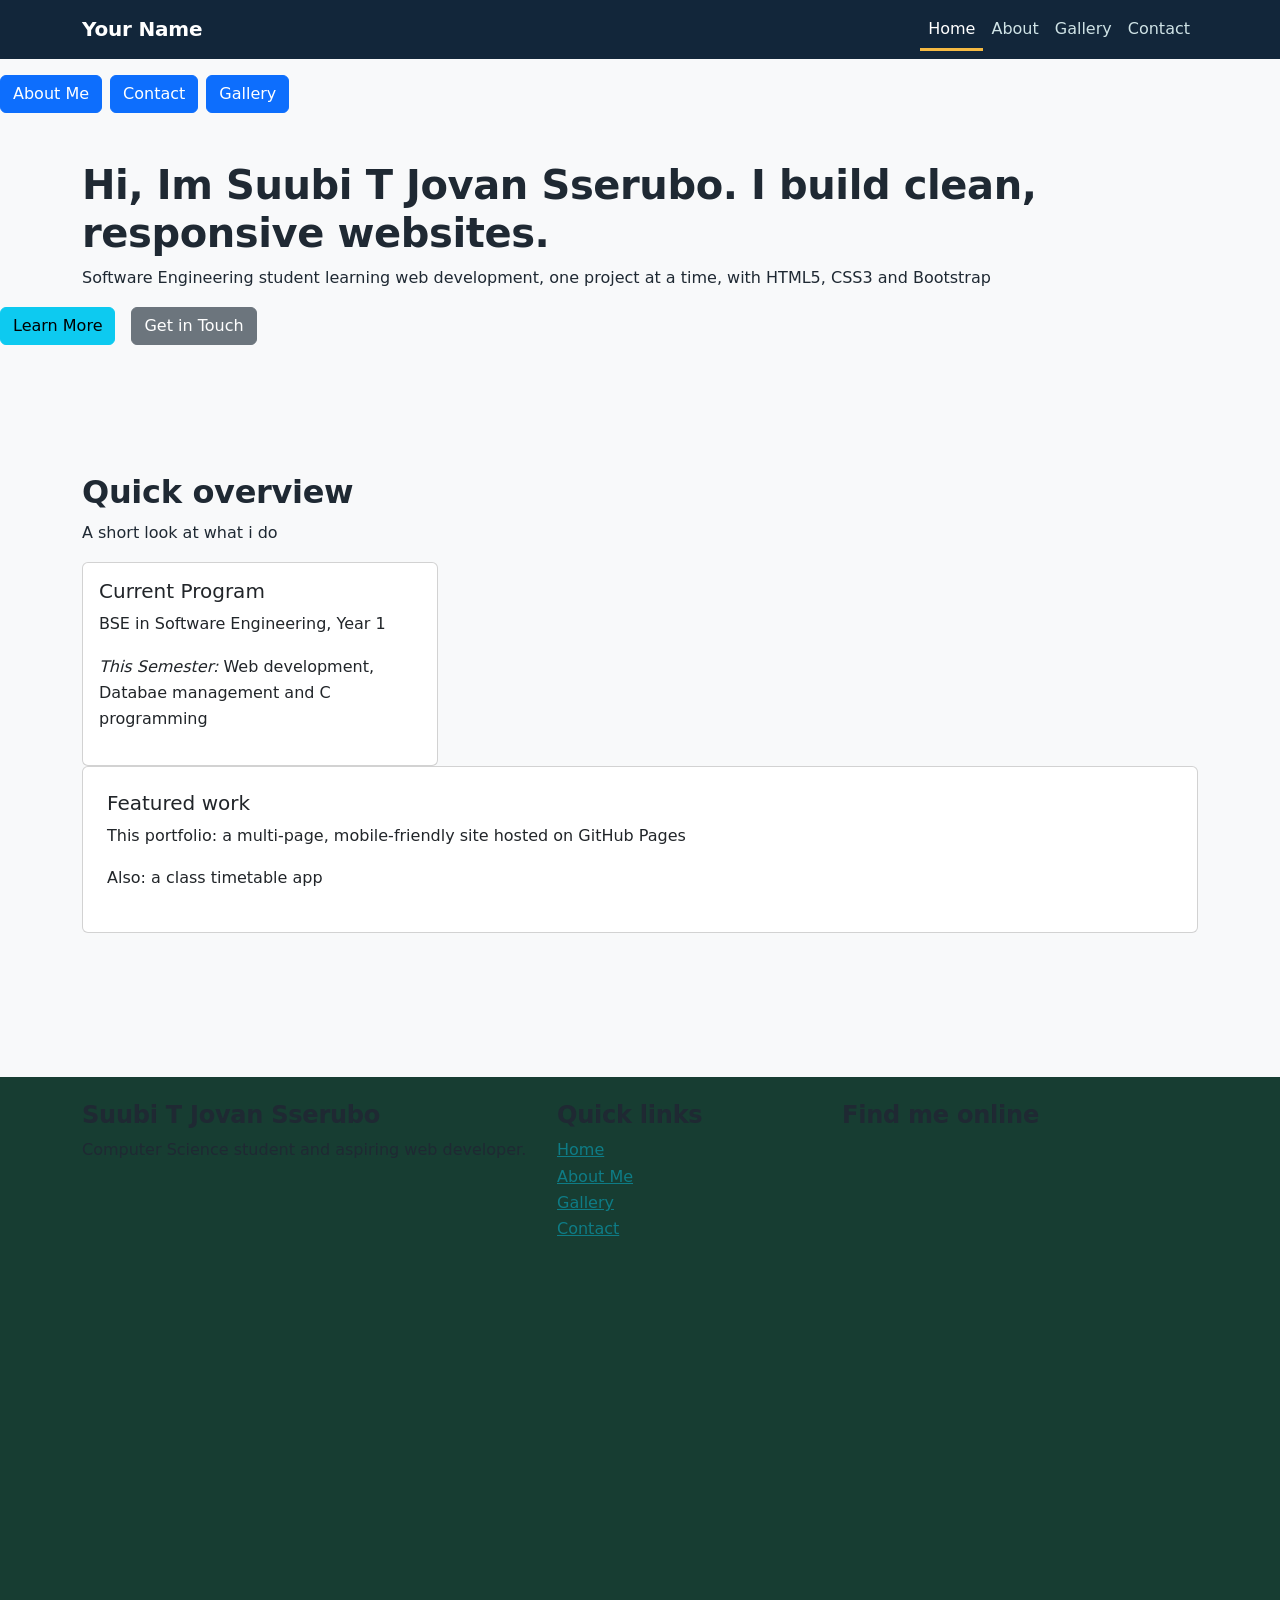
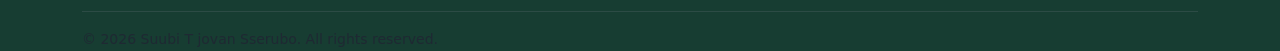
<file: index.html>
<!DOCTYPE html>
<html lang="en">
<head>
    <meta charset="UTF-8">
    <meta name="viewport" content="width=device-width, initial-scale=1.0">
    <title>SUUBI T JOVAN SSERUBO Portfolio</title>
    <link href="https://cdn.jsdelivr.net/npm/bootstrap@5.3.8/dist/css/bootstrap.min.css" rel="stylesheet">
    <link rel="stylesheet" href="style.css">
</head>
<body>
  <nav class="navbar navbar-expand-md navbar-dark sticky-top site-nav">
 <div class="container">
  <a class="navbar-brand" href="index.html">Your Name</a>
  <button class="navbar-toggler" type="button" data-bs-toggle="collapse" data-bs-target="#nav" aria-controls="nav" aria-expanded="false" aria-label="Toggle navigation"><span class="navbar-toggler-icon"></span></button>
  <div class="collapse navbar-collapse" id="nav">
   <ul class="navbar-nav ms-auto">
    <li class="nav-item"><a class="nav-link active" aria-current="page" href="index.html">Home</a></li>
    <li class="nav-item"><a class="nav-link" href="about.html">About</a></li>
    <li class="nav-item"><a class="nav-link" href="gallery.html">Gallery</a></li>
    <li class="nav-item"><a class="nav-link" href="contact.html">Contact</a></li>
   </ul>
  </div>
 </div>
</nav>
    <div container mt-3>

   <div class="d-flex gap-2 mt-3">
    <a href="about.html" class="btn btn-primary">About Me</a>
    <a href="contact.html" class="btn btn-primary">Contact</a>
    <a href="gallery.html" class="btn btn-primary">Gallery</a>
    </div>
     <main class="container mt-5">
    <h1>Hi, Im Suubi T Jovan Sserubo. I build clean, responsive websites.</h1>
    <p>Software Engineering student learning web development, one project at a time, with HTML5,
        CSS3 and Bootstrap
    </p>
    </main>
    <div class="d-flex gap-2 mt-3">
        <a href="learn more about me" class="btn btn-info">Learn More</a><br>   
        <a href="Get in touch" class="btn btn-secondary">Get in Touch</a>
    </div>
 </div>
 <section class="section">
    <main class="section">
        <div class="container">
            <h2>Quick overview</h2>
            <p>A short look at what i do</p>

            <div class="row">
                <div class="col-md-4">
                    <div class="card">
                        <div class="card-body">
                            <h5 class="card-title">Current Program</h5>
                <p>BSE in Software Engineering, Year 1</p
                   <p class="mb-3"><em>This Semester:</em> Web development, Databae management and C programming</p>            
        </div>
          </div>
                </div>
            </div>
    <div class="col">
        <div class="card h-1 h-100"><div class="card-body p-4">
            <h5>Featured work</h5>
            <p>This portfolio: a multi-page, mobile-friendly site hosted on GitHub Pages</p>
            <p class="mb-3">Also: a class timetable app</p>
          </div></div>
        </div>
    </main>
 </section>  

   
  <footer>
    <div class="container">
      <div class="row g-4">
        <div class="col-md-5">
          <h4>Suubi T Jovan Sserubo</h4>
          <p>Computer Science student and aspiring web developer.</p>
        </div>
        <div class="col-6 col-md-3">
          <h4>Quick links</h4>
          <ul class="list-unstyled">
            <li><a href="index.html">Home</a></li>
            <li><a href="about.html">About Me</a></li>
            <li><a href="gallery.html">Gallery</a></li>
            <li><a href="contact.html">Contact</a></li>
          </ul>
        </div>
        <div class="col-6 col-md-4">
          <h4>Find me online</h4>
          <div class="social">
            <a href="https://github.com/" aria-label="GitHub"><svg><use href="#i-github"/></svg></a>
            <a href="https://www.linkedin.com/" aria-label="LinkedIn"><svg><use href="#i-linkedin"/></svg></a>
            <a href="https://www.instagram.com/" aria-label="Instagram"><svg><use href="#i-instagram"/></svg></a>
          </div>
        </div>
      </div>
      <hr class="border-secondary mt-4">
      <p class="small mb-0">&copy; 2026 Suubi T jovan Sserubo. All rights reserved.</p>
    </div>
  </footer>
  <script src="https://cdn.jsdelivr.net/npm/bootstrap@5.3.8/dist/js/bootstrap.bundle.min.js"></script>
</body>
</html>
</file>
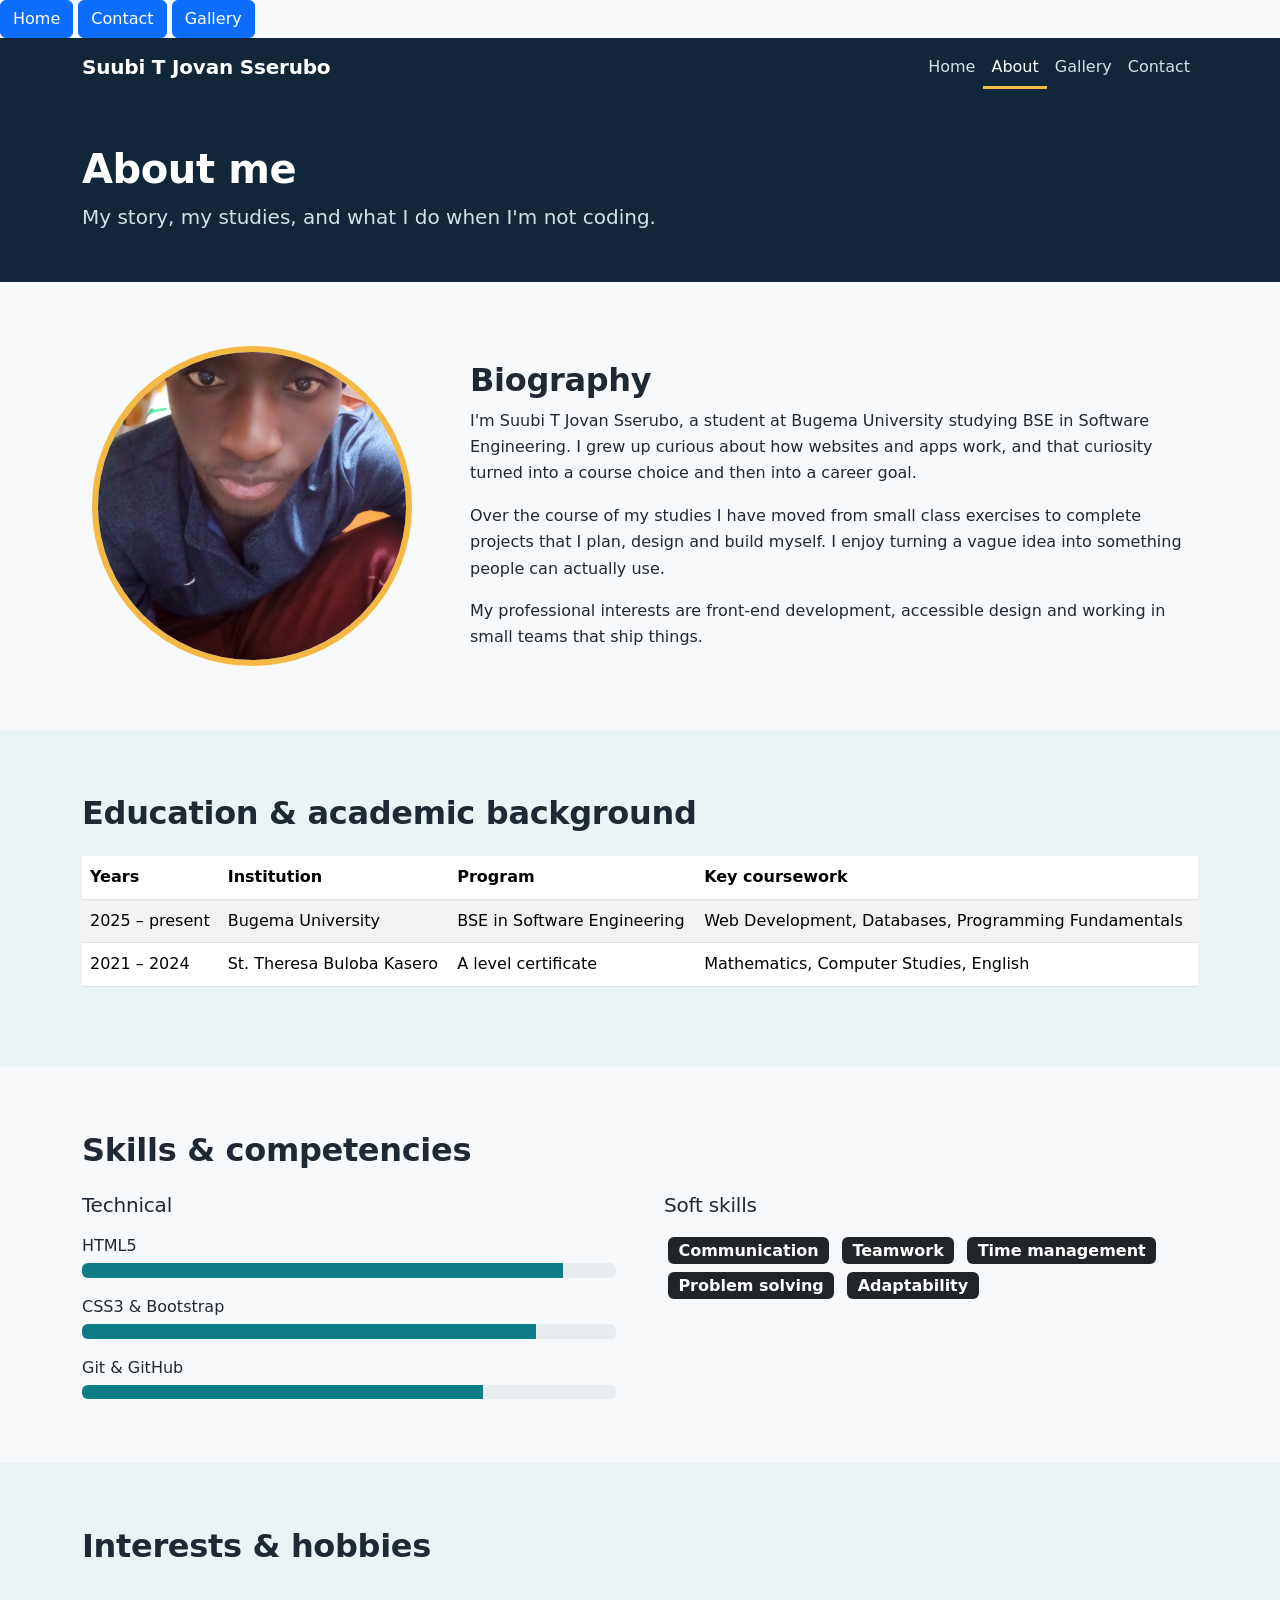
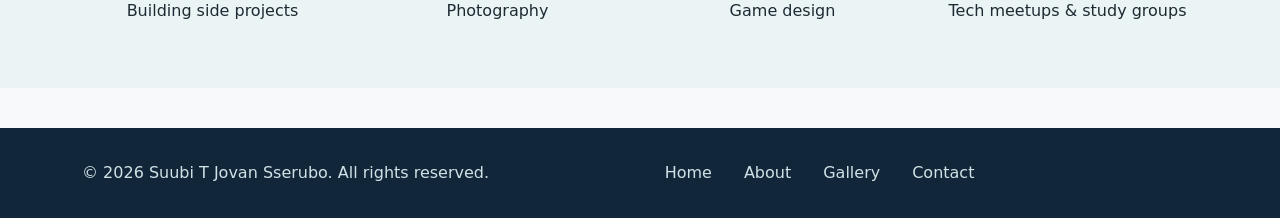
<file: about.html>
<!DOCTYPE html>
<html lang="en">
<head>
    <meta charset="UTF-8">
    <meta name="viewport" content="width=device-width, initial-scale=1.0">
    <title>Document</title>
     <link href="https://cdn.jsdelivr.net/npm/bootstrap@5.3.8/dist/css/bootstrap.min.css" rel="stylesheet">
     <link rel="stylesheet" href="style.css">
</head>
<body>
    <a href="index.html" class="btn btn-primary">Home</a>
     <a href="contact.html" class="btn btn-primary">Contact</a>
    <a href="gallery.html" class="btn btn-primary">Gallery</a>
    <a class="visually-hidden-focusable" href="#main">Skip to content</a>
<nav class="navbar navbar-expand-md navbar-dark sticky-top site-nav">
 <div class="container">
  <a class="navbar-brand" href="index.html">Suubi T Jovan Sserubo</a>
  <button class="navbar-toggler" type="button" data-bs-toggle="collapse" data-bs-target="#nav" aria-controls="nav" aria-expanded="false" aria-label="Toggle navigation"><span class="navbar-toggler-icon"></span></button>
  <div class="collapse navbar-collapse" id="nav">
   <ul class="navbar-nav ms-auto">
    <li class="nav-item"><a class="nav-link" href="index.html">Home</a></li>
    <li class="nav-item"><a class="nav-link active" aria-current="page" href="about.html">About</a></li>
    <li class="nav-item"><a class="nav-link" href="gallery.html">Gallery</a></li>
    <li class="nav-item"><a class="nav-link" href="contact.html">Contact</a></li>
   </ul>
  </div>
 </div>
</nav>
<main id="main">
<header class="page-head"><div class="container">
 <h1>About me</h1>
 <p class="lead mb-0">My story, my studies, and what I do when I'm not coding.</p>
</div></header>

<section class="section" id="bio">
 <div class="container">
  <div class="row g-5 align-items-center">
   <div class="col-md-4 text-center">
    <img class="avatar" src="pan.jpg" alt="Potriat">
   </div>
   <div class="col-md-8">
    <h2>Biography</h2>
    <p>I'm Suubi T Jovan Sserubo, a student at Bugema University studying BSE in Software Engineering. I grew up curious about how websites and apps work, and that curiosity turned into a course choice and then into a career goal.</p>
    <p>Over the course of my studies I have moved from small class exercises to complete projects that I plan, design and build myself. I enjoy turning a vague idea into something people can actually use.</p>
    <p class="mb-0">My professional interests are front-end development, accessible design and working in small teams that ship things.</p>
   </div>
  </div>
 </div>
</section>

<section class="section section-alt" id="education">
 <div class="container">
  <h2 class="mb-4">Education &amp; academic background</h2>
  <div class="table-responsive">
   <table class="table table-striped align-middle bg-white">
    <thead><tr><th scope="col">Years</th><th scope="col">Institution</th><th scope="col">Program</th><th scope="col">Key coursework</th></tr></thead>
    <tbody>
     <tr><td>2025 – present</td><td>Bugema University</td><td>BSE in Software Engineering</td><td>Web Development, Databases, Programming Fundamentals</td></tr>
     <tr><td>2021 – 2024</td><td>St. Theresa Buloba Kasero</td><td>A level certificate</td><td>Mathematics, Computer Studies, English</td></tr>
    </tbody>
   </table>
  </div>
 </div>
</section>

<section class="section" id="skills">
 <div class="container">
  <h2 class="mb-4">Skills &amp; competencies</h2>
  <div class="row g-5">
   <div class="col-md-6">
    <h3 class="h5 mb-3">Technical</h3>
    <p class="mb-1">HTML5</p><div class="progress mb-3" role="progressbar" aria-label="HTML5" aria-valuenow="90" aria-valuemin="0" aria-valuemax="100"><div class="progress-bar" style="width:90%"></div></div>
    <p class="mb-1">CSS3 &amp; Bootstrap</p>
    <div class="progress mb-3" role="progressbar" aria-label="CSS3 and Bootstrap" aria-valuenow="85" aria-valuemin="0" aria-valuemax="100">
        <div class="progress-bar" style="width:85%">
        </div>
    </div>
    <p class="mb-1">Git &amp; GitHub</p><div class="progress" role="progressbar" aria-label="Git and GitHub" aria-valuenow="75" aria-valuemin="0" aria-valuemax="100"><div class="progress-bar" style="width:75%"></div></div>
   </div>
   <div class="col-md-6">
    <h3 class="h5 mb-3">Soft skills</h3>
    <span class="badge text-bg-dark fs-6 m-1">Communication</span>
    <span class="badge text-bg-dark fs-6 m-1">Teamwork</span>
    <span class="badge text-bg-dark fs-6 m-1">Time management</span>
    <span class="badge text-bg-dark fs-6 m-1">Problem solving</span>
    <span class="badge text-bg-dark fs-6 m-1">Adaptability</span>
   </div>
  </div>
 </div>
</section>

<section class="section section-alt" id="interests">
 <div class="container">
  <h2 class="mb-4">Interests &amp; hobbies</h2>
  <div class="row g-4 text-center">
   <div class="col-6 col-md-3"><i class="bi bi-laptop fs-1 text-primary"></i><p class="mt-2 mb-0">Building side projects</p></div>
   <div class="col-6 col-md-3"><i class="bi bi-camera fs-1 text-primary"></i><p class="mt-2 mb-0">Photography</p></div>
   <div class="col-6 col-md-3"><i class="bi bi-controller fs-1 text-primary"></i><p class="mt-2 mb-0">Game design</p></div>
   <div class="col-6 col-md-3"><i class="bi bi-people fs-1 text-primary"></i><p class="mt-2 mb-0">Tech meetups &amp; study groups</p></div>
  </div>
 </div>
</section>
</main>
<footer class="site-footer py-4">
 <div class="container d-flex flex-column flex-md-row justify-content-between align-items-center gap-3">
  <p class="mb-0">&copy; 2026 Suubi T Jovan Sserubo. All rights reserved.</p>
  <ul class="nav">
   <li class="nav-item"><a class="nav-link" href="index.html">Home</a></li>
   <li class="nav-item"><a class="nav-link" href="about.html">About</a></li>
   <li class="nav-item"><a class="nav-link" href="gallery.html">Gallery</a></li>
   <li class="nav-item"><a class="nav-link" href="contact.html">Contact</a></li>
  </ul>
  <div class="social">
   <a href="https://www.linkedin.com/in/your-handle" aria-label="LinkedIn"><i class="bi bi-linkedin"></i></a>
   <a href="https://github.com/your-handle" aria-label="GitHub"><i class="bi bi-github"></i></a>
   <a href="mailto:you@university.edu" aria-label="Email"><i class="bi bi-envelope-fill"></i></a>
  </div>
 </div>
</footer>
     <script= src"https://cdn.jsdelivr.net/npm/bootstrap@5.3.8/dist/js/bootstrap.bundle.min.js"></script>
</body>
</html>
</file>
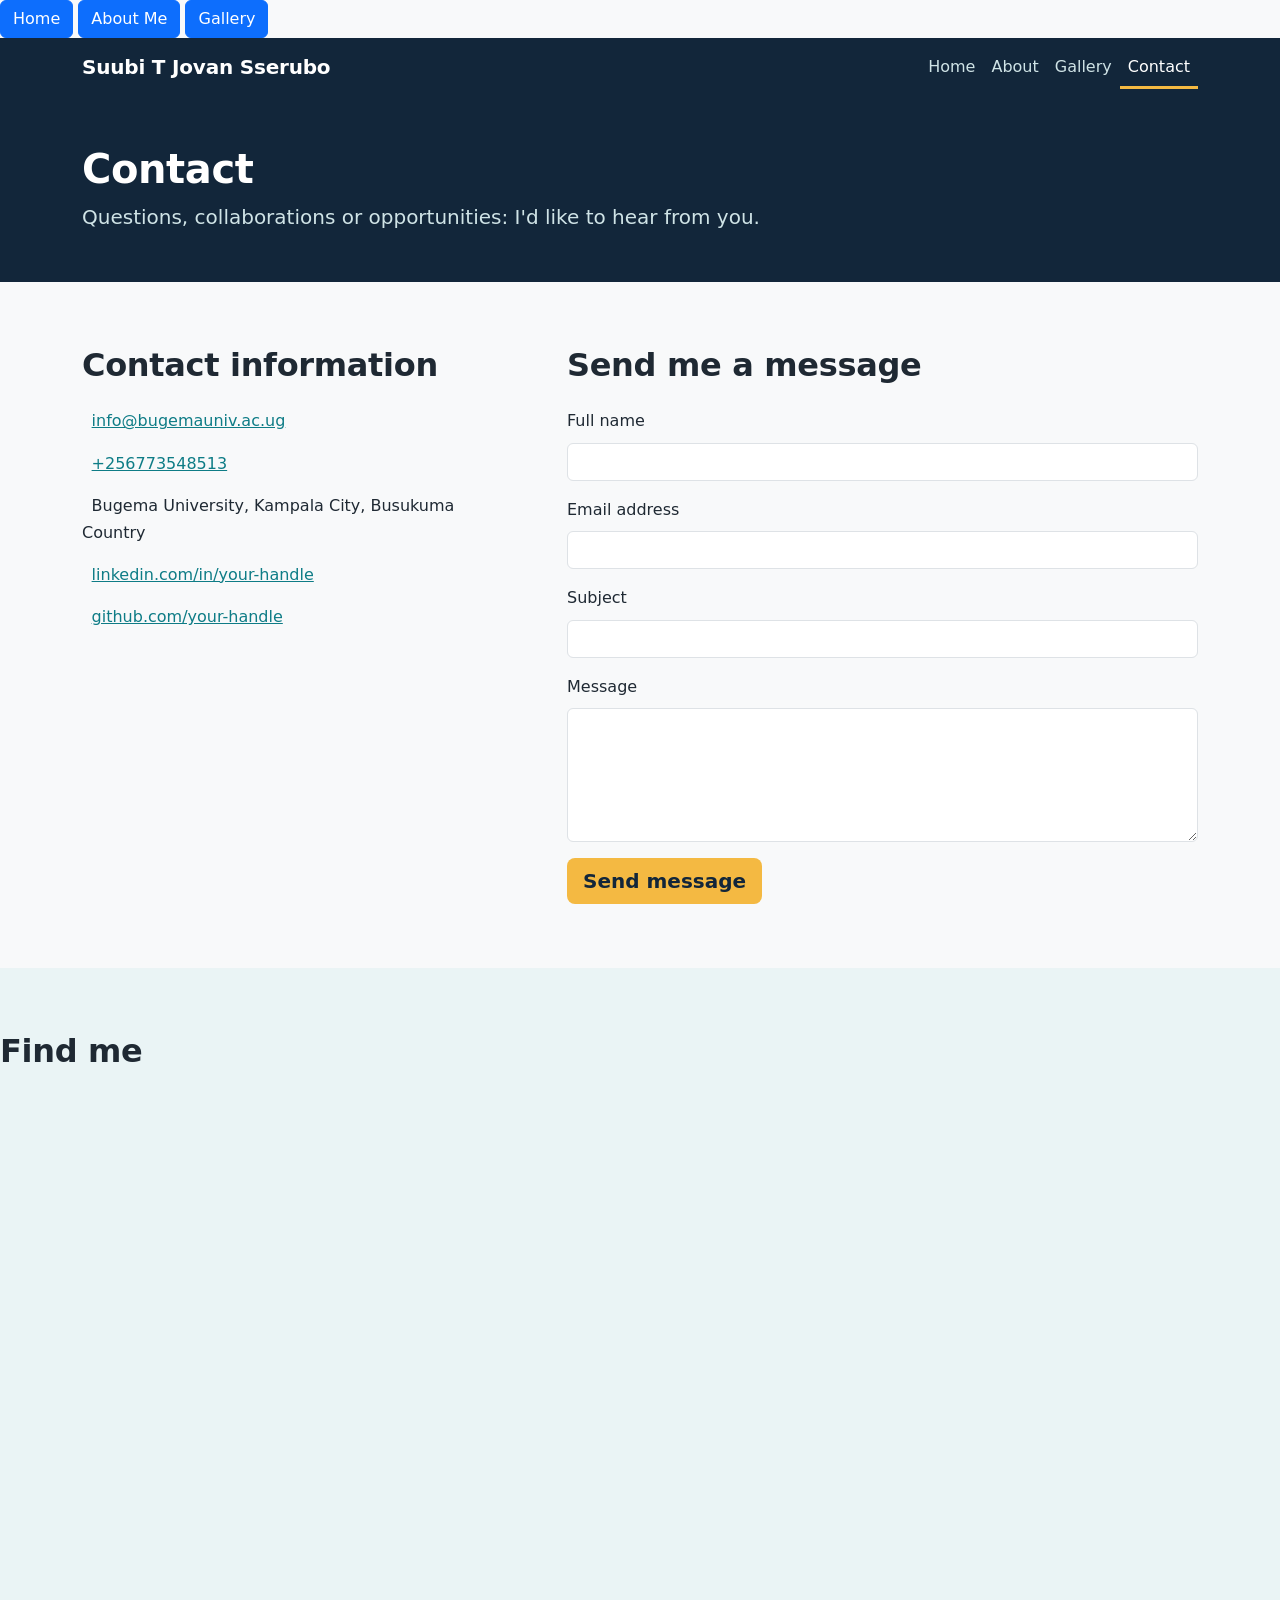
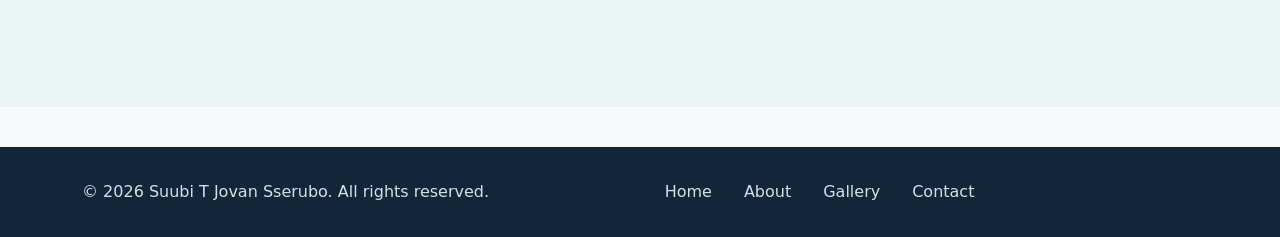
<file: contact.html>
<!DOCTYPE html>
<html lang="en">
<head>
    <meta charset="UTF-8">
    <meta name="viewport" content="width=device-width, initial-scale=1.0">
    <title>Document</title>
    <link href="https://cdn.jsdelivr.net/npm/bootstrap@5.3.8/dist/css/bootstrap.min.css" rel="stylesheet">
    <link rel="stylesheet" href="style.css">
</head>
<body>
    <a href="index.html" class="btn btn-primary">Home</a>
     <a href="about.html" class="btn btn-primary">About Me</a>
    <a href="gallery.html" class="btn btn-primary">Gallery</a>
    <a class="visually-hidden-focusable" href="#main">Skip to content</a>
<nav class="navbar navbar-expand-md navbar-dark sticky-top site-nav">
 <div class="container">
  <a class="navbar-brand" href="index.html">Suubi T Jovan Sserubo</a>
  <button class="navbar-toggler" type="button" data-bs-toggle="collapse" data-bs-target="#nav" aria-controls="nav" aria-expanded="false" aria-label="Toggle navigation"><span class="navbar-toggler-icon"></span></button>
  <div class="collapse navbar-collapse" id="nav">
   <ul class="navbar-nav ms-auto">
    <li class="nav-item"><a class="nav-link" href="index.html">Home</a></li>
    <li class="nav-item"><a class="nav-link" href="about.html">About</a></li>
    <li class="nav-item"><a class="nav-link" href="gallery.html">Gallery</a></li>
    <li class="nav-item"><a class="nav-link active" aria-current="page" href="contact.html">Contact</a></li>
   </ul>
  </div>
 </div>
</nav>
<main id="main">
<header class="page-head"><div class="container">
 <h1>Contact</h1>
 <p class="lead mb-0">Questions, collaborations or opportunities: I'd like to hear from you.</p>
</div></header>

<section class="section">
 <div class="container">
  <div class="row g-5">
   <div class="col-lg-5">
    <h2 class="mb-4">Contact information</h2>
    <ul class="list-unstyled contact-list">
     <li class="mb-3"><i class="bi bi-envelope-fill"></i><a href="mailto:you@university.edu">info@bugemauniv.ac.ug</a></li>
     <li class="mb-3"><i class="bi bi-telephone-fill"></i><a href="tel:+000 000 000 000">+256773548513</a></li>
     <li class="mb-3"><i class="bi bi-geo-alt-fill"></i>Bugema University, Kampala City, Busukuma Country</li>
     <li class="mb-3"><i class="bi bi-linkedin"></i><a href="https://www.linkedin.com/in/your-handle">linkedin.com/in/your-handle</a></li>
     <li><i class="bi bi-github"></i><a href="https://github.com/your-handle">github.com/your-handle</a></li>
    </ul>
   </div>
   <div class="col-lg-7">
    <h2 class="mb-4">Send me a message</h2>
    <div id="formStatus" class="alert alert-success d-none" role="status">Thank you. Your message has been received.</div>
    <form id="contactForm" novalidate>
     <div class="mb-3">
      <label for="name" class="form-label">Full name</label>
      <input type="text" class="form-control" id="name" autocomplete="name" required>
      <div class="invalid-feedback">Please enter your full name.</div>
     </div>
     <div class="mb-3">
      <label for="email" class="form-label">Email address</label>
      <input type="email" class="form-control" id="email" autocomplete="email" required>
      <div class="invalid-feedback">Please enter a valid email address.</div>
     </div>
     <div class="mb-3">
      <label for="subject" class="form-label">Subject</label>
      <input type="text" class="form-control" id="subject" required>
      <div class="invalid-feedback">Please add a subject.</div>
     </div>
     <div class="mb-3">
      <label for="message" class="form-label">Message</label>
      <textarea class="form-control" id="message" rows="5" required></textarea>
      <div class="invalid-feedback">Please write a message.</div>
     </div>
     <button type="submit" class="btn btn-sun btn-lg">Send message</button>
    </form>
   </div>
  </div>
 </div>
</section>

<section class="section section-alt" id="map">
 <div class="map-container">
    <h2 class="mb-4">Find me</h2>
  <div class="ratio ratio-21x9">
    <iframe src="https://www.google.com/maps/embed?pb=!1m18!1m12!1m3!1d3989.6206807923622!2d32.641177473282575!3d0.5702952994241318!2m3!1f0!2f0!3f0!3m2!1i1024!2i768!4f13.1!3m3!1m2!1s0x177c4be209db538d%3A0xe4ac675b7d218fc9!2sBugema%20University!5e0!3m2!1sen!2sug!4v1792488237608!5m2!1sen!2sug" 
        width="400" height="300" style="border:0;" allowfullscreen="" loading="lazy" referrerpolicy="strict-origin-when-cross-origin">
    </iframe>  
  </div
 </div>
</section>
</main>
<footer class="site-footer py-4">
 <div class="container d-flex flex-column flex-md-row justify-content-between align-items-center gap-3">
  <p class="mb-0">&copy; 2026 Suubi T Jovan Sserubo. All rights reserved.</p>
  <ul class="nav">
   <li class="nav-item"><a class="nav-link" href="index.html">Home</a></li>
   <li class="nav-item"><a class="nav-link" href="about.html">About</a></li>
   <li class="nav-item"><a class="nav-link" href="gallery.html">Gallery</a></li>
   <li class="nav-item"><a class="nav-link" href="contact.html">Contact</a></li>
  </ul>
  <div class="social">
   <a href="https://www.linkedin.com/in/your-handle" aria-label="LinkedIn"><i class="bi bi-linkedin"></i></a>
   <a href="https://github.com/your-handle" aria-label="GitHub"><i class="bi bi-github"></i></a>
   <a href="mailto:you@university.edu" aria-label="Email"><i class="bi bi-envelope-fill"></i></a>
  </div>
 </div>
</footer>

    <script= src"https://cdn.jsdelivr.net/npm/bootstrap@5.3.8/dist/js/bootstrap.bundle.min.js"></script>
</body>
</html>
</file>
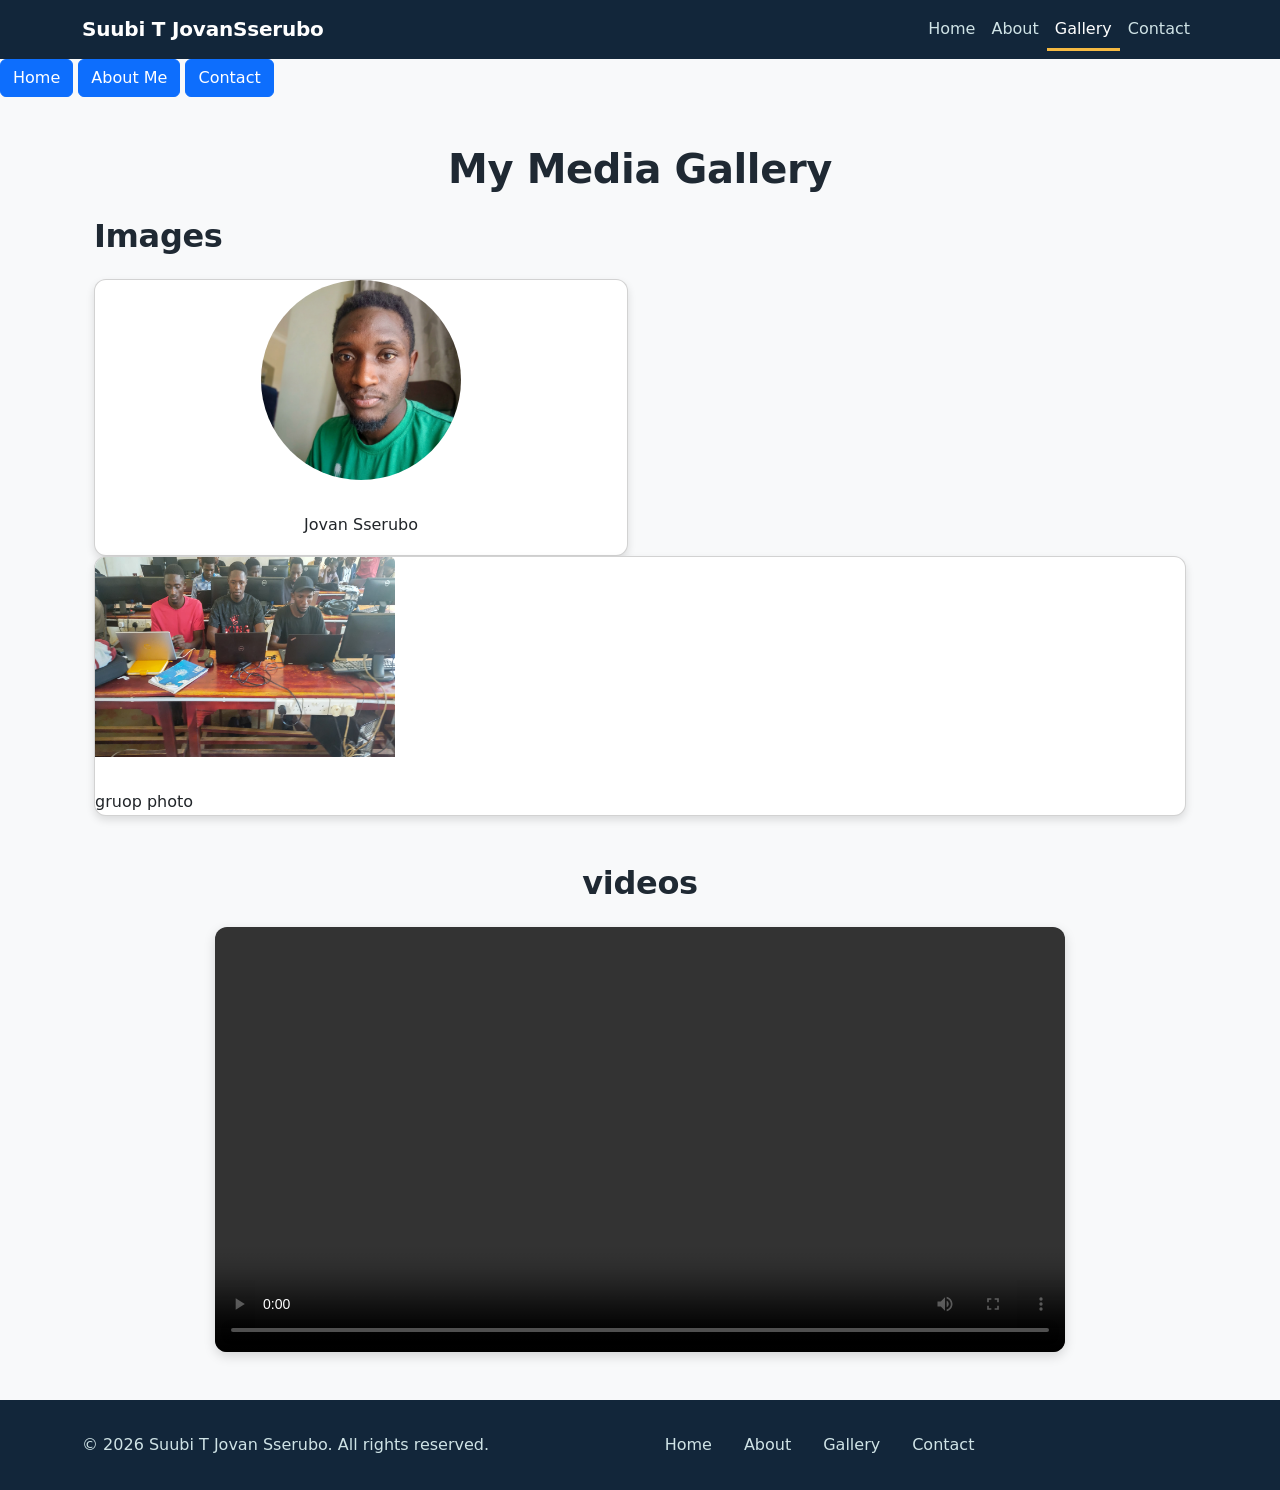
<file: gallery.html>
<!DOCTYPE html>
<html lang="en">
<head>
    <meta charset="UTF-8">
    <meta name="viewport" content="width=device-width, initial-scale=1.0">
    <title>Document</title>
    <link href="https://cdn.jsdelivr.net/npm/bootstrap@5.3.8/dist/css/bootstrap.min.css" rel="stylesheet">
    <link rel="stylesheet" href="style.css">
</head>

<body>
   <a class="visually-hidden-focusable" href="#main">Skip to content</a>
<nav class="navbar navbar-expand-md navbar-dark sticky-top site-nav">
 <div class="container">
  <a class="navbar-brand" href="index.html">Suubi T JovanSserubo</a>
  <button class="navbar-toggler" type="button" data-bs-toggle="collapse" data-bs-target="#nav" aria-controls="nav" aria-expanded="false" aria-label="Toggle navigation"><span class="navbar-toggler-icon"></span></button>
  <div class="collapse navbar-collapse" id="nav">
   <ul class="navbar-nav ms-auto">
    <li class="nav-item"><a class="nav-link" href="index.html">Home</a></li>
    <li class="nav-item"><a class="nav-link" href="about.html">About</a></li>
    <li class="nav-item"><a class="nav-link active" aria-current="page" href="gallery.html">Gallery</a></li>
    <li class="nav-item"><a class="nav-link" href="contact.html">Contact</a></li>
   </ul>
  </div>
 </div>
</nav>
    <a href="index.html" class="btn btn-primary">Home</a>
     <a href="about.html" class="btn btn-primary">About Me</a>
    <a href="contact.html" class="btn btn-primary">Contact</a>
    <div class="container mt-5">
        <h1 class="text-center">My Media Gallery</h1>
        <section class="container my-4">
            <h2 class="textt-center mb-4">Images</h2>
            <div class="row g-4">
                <div class="col-12 col-md-6">
                    <div class="card gallery-card h-100">
                    <img src="jovan.jpg" alt="jovan" class="img-fluid rounded-circle mx-auto d-block" style="width: 200px; height: 200px;">
                    <div class="card-body"></div>
                    <p class="text-center">Jovan Sserubo</p>
                    </div>
                </div>
            </div>
             
            <div class="col-12" col-md-6> 
                <div class="card gallery-card h-100">
                    <img src="group.jpg" alt="group" class="card-img-top" style="width: 300px; height: 200px;">
                    <div class="card-body"></div>
                    <p class="card-text">gruop photo</p>
                    
                </div>
            </div>
        </section>

        <section class="container my-5">
            <h2 class="text-center mb-4">videos</h2>
            <div class="video-box">
                <video controls class="w-100">
                    <video src="hope.mp4" type="video/mp4">
                    Your browser does not support the video tag.</div>
                </video>    
        </section>
    
    
    </div>
    <footer class="site-footer py-4">
 <div class="container d-flex flex-column flex-md-row justify-content-between align-items-center gap-3">
  <p class="mb-0">&copy; 2026 Suubi T Jovan Sserubo. All rights reserved.</p>
  <ul class="nav">
   <li class="nav-item"><a class="nav-link" href="index.html">Home</a></li>
   <li class="nav-item"><a class="nav-link" href="about.html">About</a></li>
   <li class="nav-item"><a class="nav-link" href="gallery.html">Gallery</a></li>
   <li class="nav-item"><a class="nav-link" href="contact.html">Contact</a></li>
  </ul>
  <div class="social">
   <a href="https://www.linkedin.com/in/your-handle" aria-label="LinkedIn"><i class="bi bi-linkedin"></i></a>
   <a href="https://github.com/your-handle" aria-label="GitHub"><i class="bi bi-github"></i></a>
   <a href="mailto:you@university.edu" aria-label="Email"><i class="bi bi-envelope-fill"></i></a>
  </div>
 </div>
</footer>
    <script= src"https://cdn.jsdelivr.net/npm/bootstrap@5.3.8/dist/js/bootstrap.bundle.min.js"></script>

</body>
</html>
</file>
<file: style.css>
body{
    background-color: #f8f9fa;
}

.gallery-card {|
    border: none;
   border-radius: 12px;
   overflow: hidden;
   box-shadow: 0 4px 8px rgba(0, 0, 0, 0.12);
   transition: transform 0.3s;
}
 .video-box {
    max-width: 850px;
    margin: auto;
    border-radius: 12px;
    overflow: hidden;
    box-shadow: 0 4px 12px rgba(0, 0, 0, 0.15);
}

 .video-box video {
    display: block;
    width: 100%;
    height: auto;
}

footer{
    margin-top: 40px;
    background-color: #173d32;
    color: auto;
}

:root {
    --ink:#12263A;
    --teal:#0E7C86;
    --mist:#EAF4F5;
    --sun:#F4B942;
    --text:#1F2933;
}
body{
    font-family:'Public Sans',system-ui,sans-serif;
    color:var(--text);
    line-height:1.65;
}
h1,h2,h3,h4,.navbar-brand {
    font-family:'Bricolage Grotesque',system-ui,sans-serif;
    font-weight:800;
    letter-spacing:-.01em;
}
a {
    color:var(--teal);
}
.site-nav {
    background:var(--ink);
}
.site-nav .nav-link {
    color:#cfe3e6;
}
.site-nav .nav-link:hover,.site-nav .nav-link.active {
    color:#fff;
    box-shadow:inset 0 -3px var(--sun);
}
.hero {
    background:var(--ink);
    color:#fff;
    padding:5rem 0;
}
.hero h1 {
    font-size:clamp(2.4rem,6vw,4.2rem);
    line-height:1.05;
}
.hero .lead {color:#cfe3e6;
    max-width:34rem;
}
.avatar {
    width:100%;
    max-width:320px;
    aspect-ratio:1;
    object-fit:cover;
    border-radius:50%;
    border:6px solid var(--sun);
}
.btn-sun {
    background:var(--sun);
    color:var(--ink);
    font-weight:600;
    border:0;
}
.btn-sun:hover,.btn-sun:focus {
    background:#e5a92b;
    color:var(--ink);
}
.btn-outline-light:hover {
    color:var(--ink);
}
.page-head {
    background:var(--ink);
    color:#fff;
    padding:3rem 0;
}
.page-head p {
    color:#cfe3e6;
}
.section {
    padding:4rem 0;
}
.section-alt {
    background:var(--mist);
}
.card-hl {
    border:0;
    border-top:4px solid var(--teal);
    box-shadow:0 2px 8px rgba(18,38,58,.08);
}
.progress {
    height:.9rem;
}
.progress-bar {
    background:var(--teal);
}
.gallery-img {
    aspect-ratio:4/3;
    object-fit:cover;
}
.table thead {
    background:var(--ink);
    color:#fff;
}
.contact-list i {
    color:var(--teal);
    margin-right:.6rem;
}
.site-footer {
    background:var(--ink);
    color:#cfe3e6;
}
.site-footer a {
    color:#cfe3e6;
    text-decoration:none;
}
.site-footer a:hover {
    color:var(--sun);
}
.social a {
    font-size:1.4rem;
    margin-left:1rem;
}
</file>
